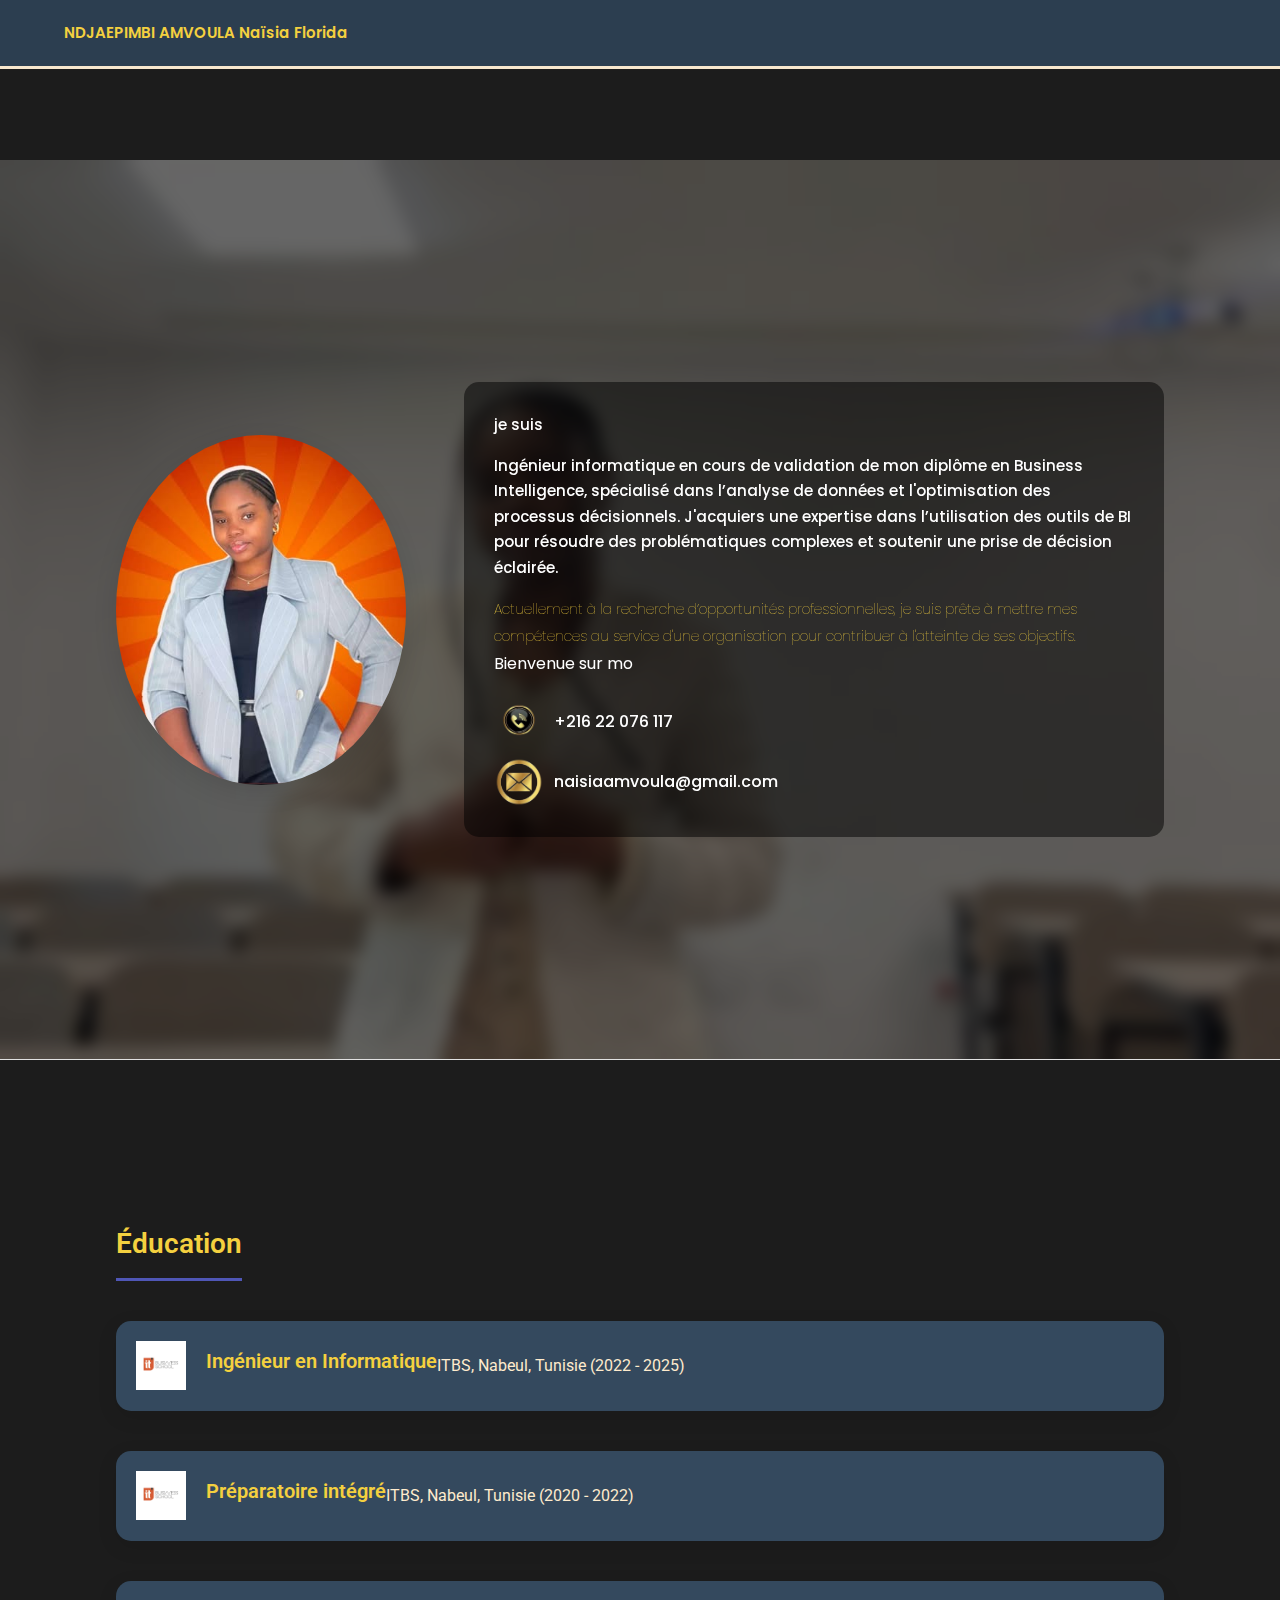
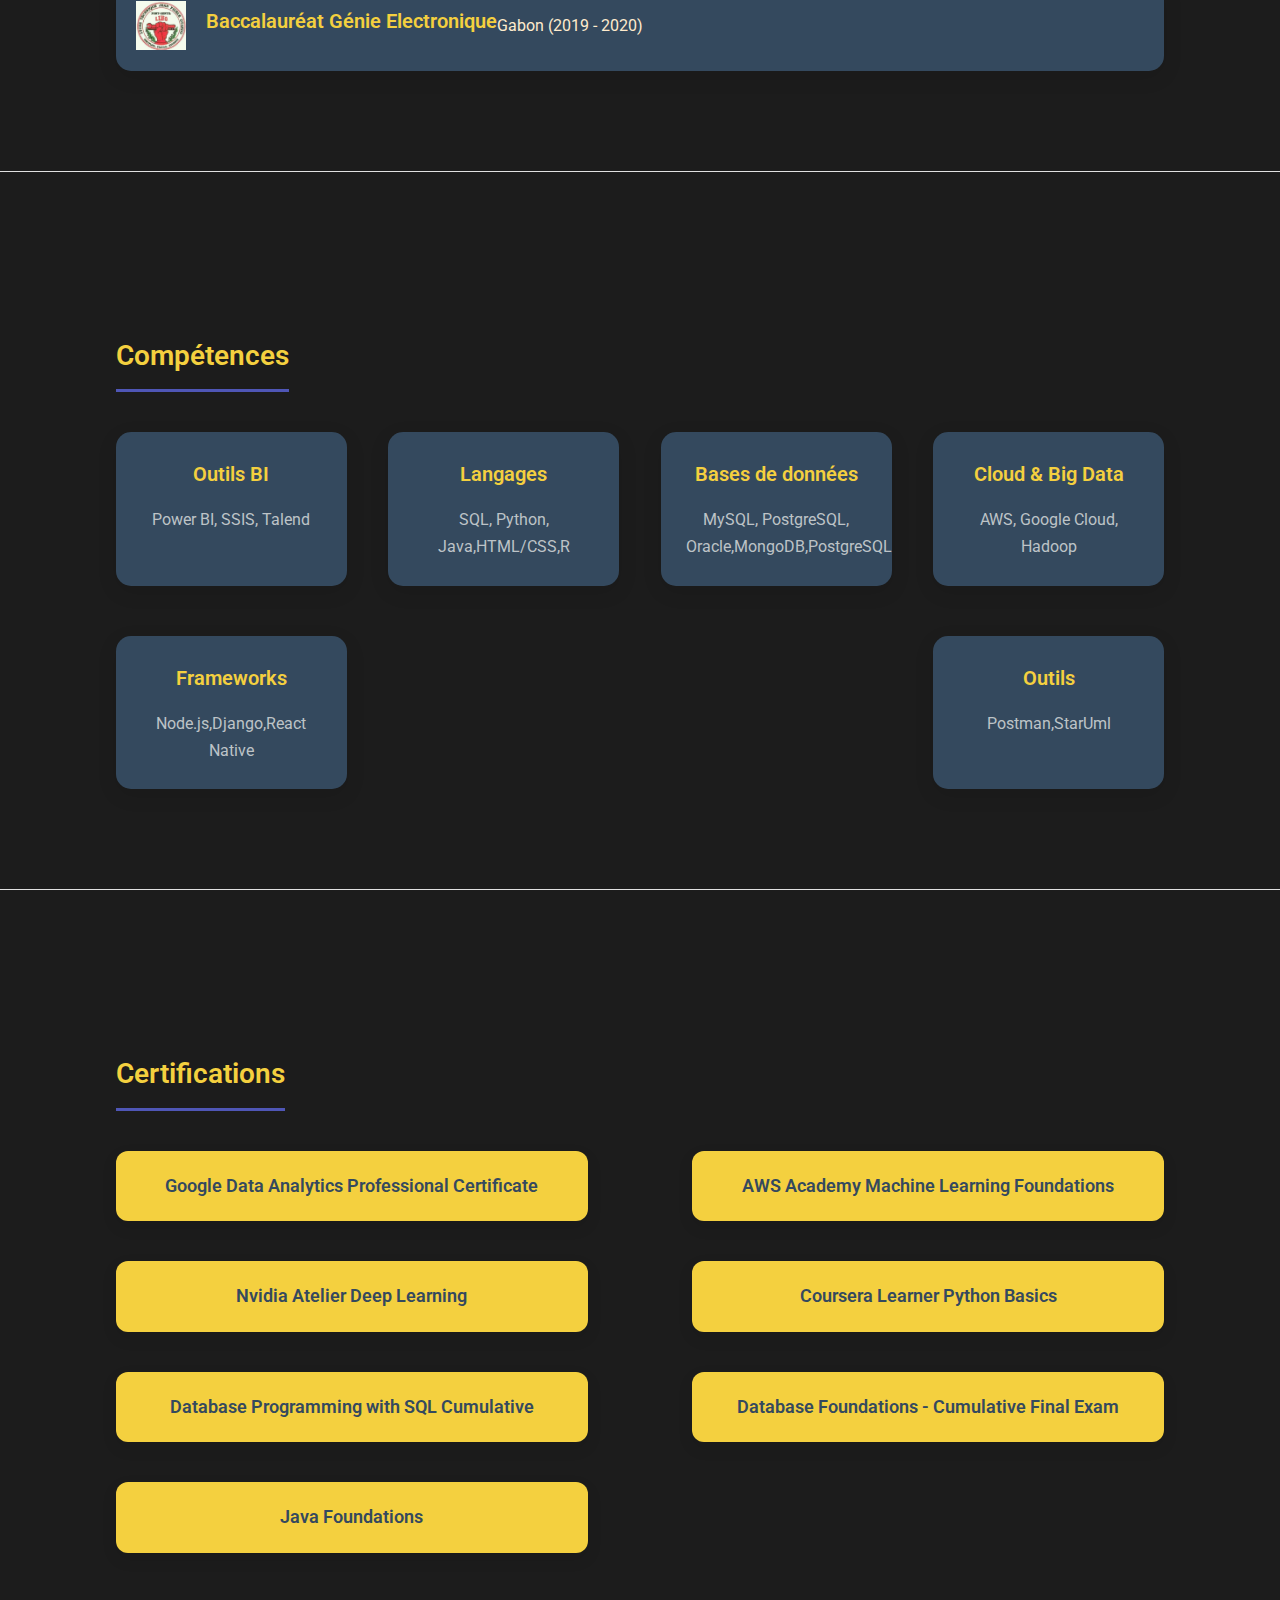
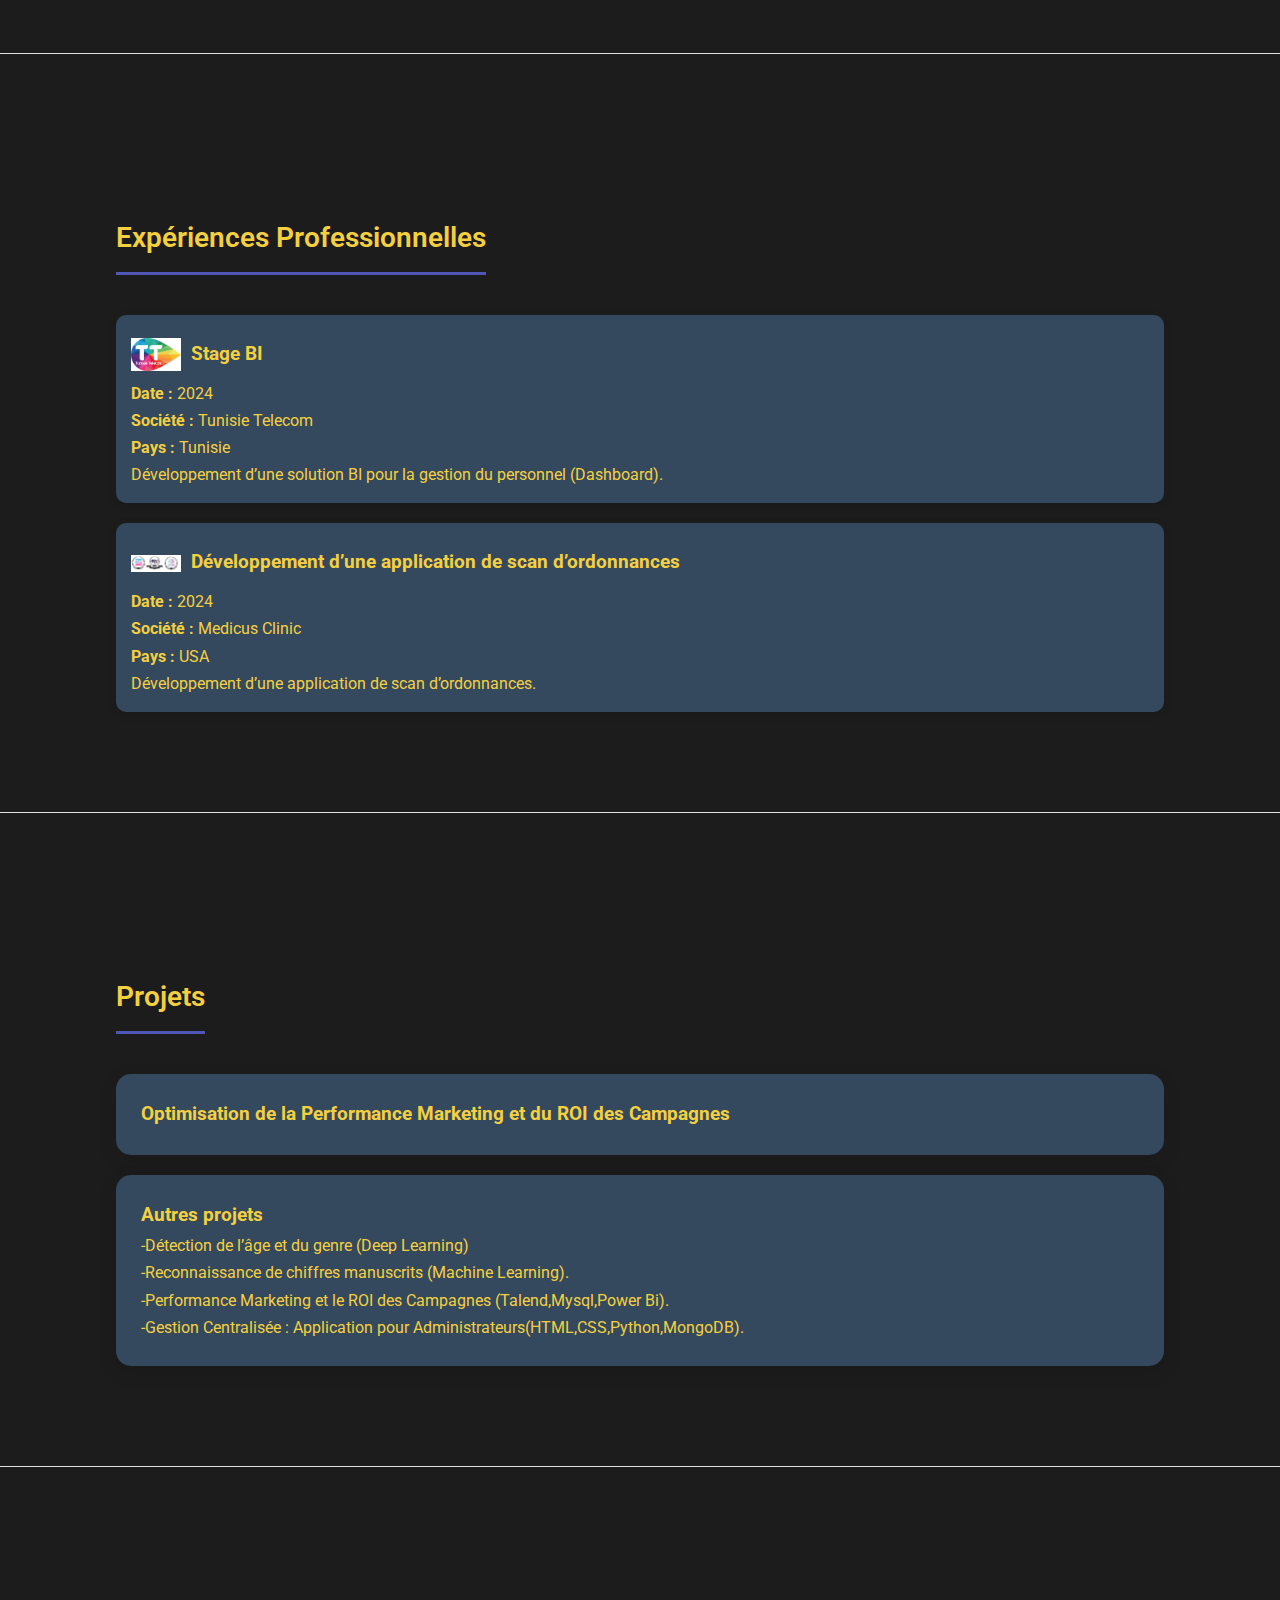
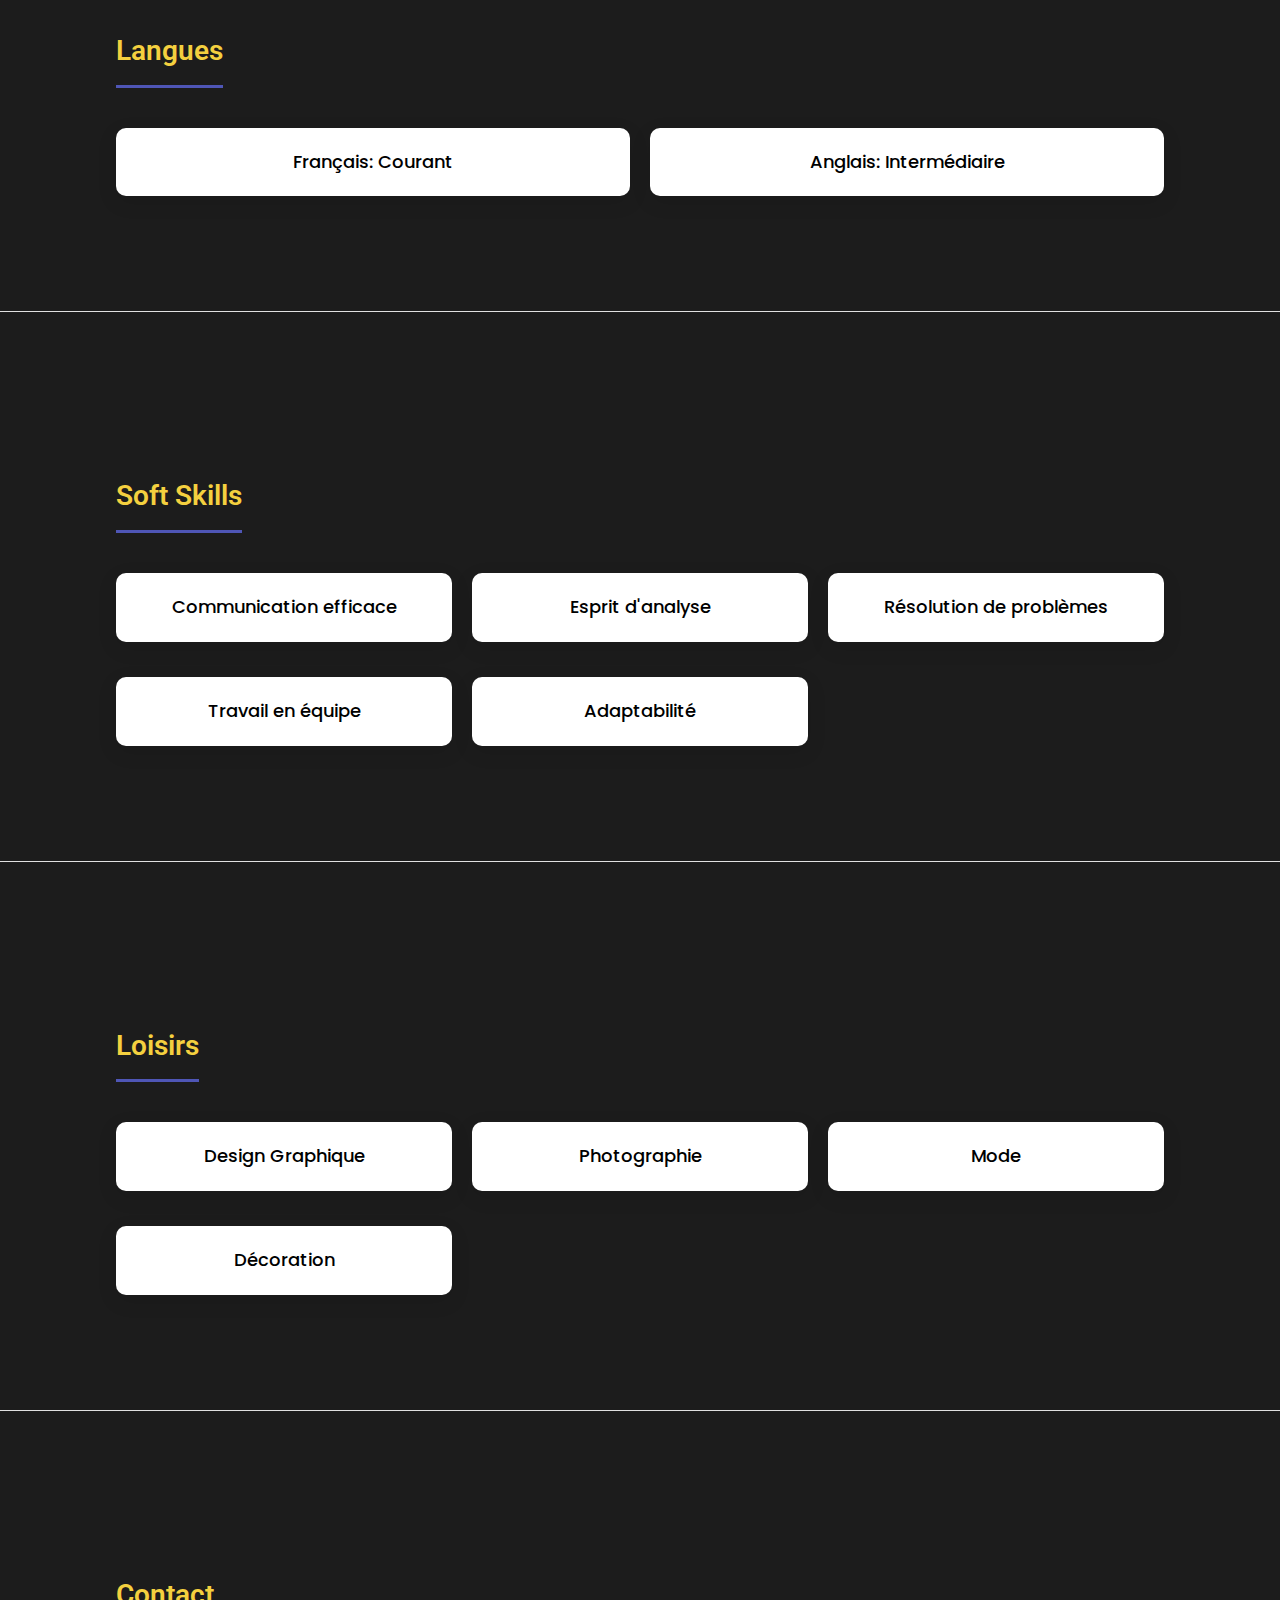
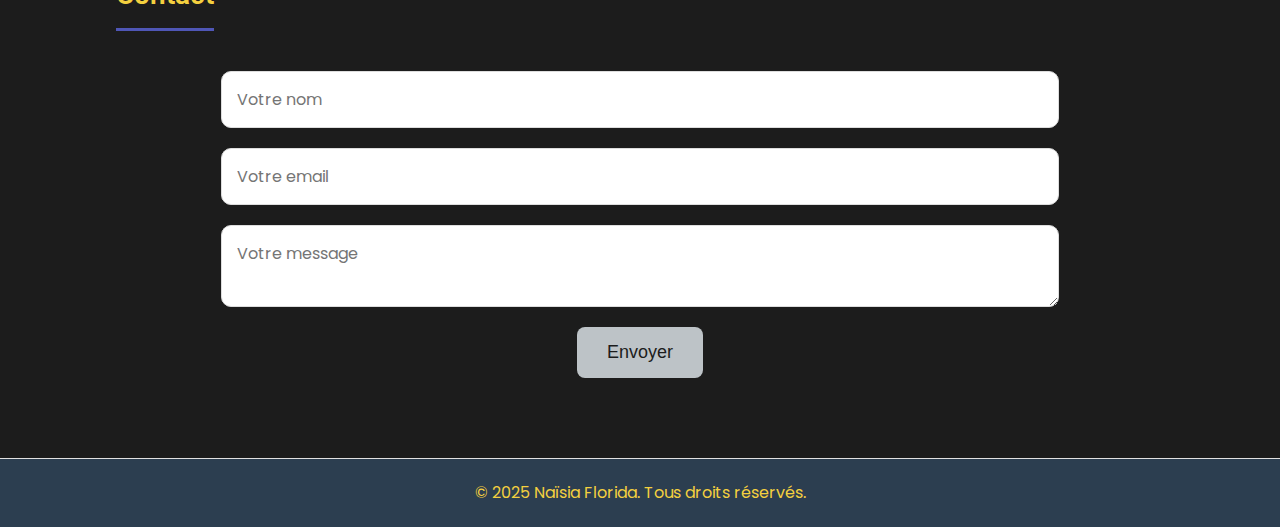
<file: index.html>
<!DOCTYPE html>
<html lang="fr">

<head>
    <meta charset="UTF-8">
    <meta name="viewport" content="width=device-width, initial-scale=1.0">
    <title>Naïsia Florida - Portfolio</title>
    <link rel="stylesheet" href="styles.css">
    <link href="https://fonts.googleapis.com/css2?family=Poppins:wght@300;400;600&family=Roboto:wght@400;500&display=swap" rel="stylesheet">
</head>

<body>

<header>
    <div class="header-container">
        <h1>NDJAEPIMBI AMVOULA Naïsia Florida</h1>
        <div class="menu-icon" onclick="toggleMenu()">
            <i class="fas fa-bars"></i>
        </div>
        <nav id="mobile-menu" class="hidden">
            <ul>
                <li><a href="#about">À propos</a></li>
                <li><a href="#education">Éducation</a></li>
                <li><a href="#competences">Compétences</a></li>
                <li><a href="#certifications">Certifications</a></li>
                <li><a href="#experiences">Expériences</a></li>
                <li><a href="#projets">Projets</a></li>
                <li><a href="#langues">Langues</a></li>
                <li><a href="#softskills">Soft Skills</a></li>
                <li><a href="#loisirs">Loisirs</a></li>
                <li><a href="#contact">Contact</a></li>
            </ul>
        </nav>
    </div>
</header>

<section id="about">
    <div class="container">
        <div class="profile-container">
            <div class="profile-img">
                <img src="images/moi.jpg" alt="Photo de profil"  class="full-img">
            </div>
            <div class="profile-text">
                <h2 id="dynamic-text"> </h2>
                <h2 id="dynamic-text">Ingénieur informatique en cours de validation de mon diplôme en Business Intelligence, spécialisé dans l’analyse de données et l'optimisation des processus décisionnels. J'acquiers une expertise dans l’utilisation des outils de BI pour résoudre des problématiques complexes et soutenir une prise de décision éclairée.</h2>
                     <span class="highlight-text">
                        Actuellement à la recherche d’opportunités professionnelles, je suis prête à mettre mes compétences au service d'une organisation pour contribuer à l'atteinte de ses objectifs.
                    </span>
                <p id="dynamic-description"> </p>
                <div class="contact-info">
                    <a href="tel:22076117"><img src="images/phone.jpg" class="contact-icon" alt="Icône téléphone"> +216 22 076 117</a>
                    <a href="naisiaamvoula@gmail.com"><img src="images/email.jpg" class="contact-icon" alt="Icône email"> naisiaamvoula@gmail.com</a>
                </div>
            </div>
        </div>
    </div>
</section>



<section id="education" class="section">
    <div class="container">
        <h2 class="section-title">Éducation</h2>
        <div class="education-blocks">
            <div class="education-item card">
                <div class="education-icon">
                    <img src="images/logoitbs.png" alt="Logo ITBS">
                </div>
                <h3>Ingénieur en Informatique</h3>
                <p>ITBS, Nabeul, Tunisie (2022 - 2025)</p>
            </div>
            <div class="education-item card">
                <div class="education-icon">
                    <img src="images/logoitbs.png" alt="Logo ITBS Préparatoire">
                </div>
                <h3>Préparatoire intégré</h3>
                <p>ITBS, Nabeul, Tunisie (2020 - 2022)</p>
            </div>
            <div class="education-item card">
                <div class="education-icon">
                    <img src="images/logoTec.jpg" alt="Logo Gabon">
                </div>
                <h3>Baccalauréat Génie Electronique</h3>
                <p>Gabon (2019 - 2020)</p>
            </div>
        </div>
    </div>
</section>


<section id="competences" class="section">
    <div class="container">
        <h2 class="section-title">Compétences</h2>
        <div class="skills-list">
            <div class="skill-item card">
                <h3>Outils BI</h3>
                <p>Power BI, SSIS, Talend</p>
            </div>
            <div class="skill-item card">
                <h3>Langages</h3>
                <p>SQL, Python, Java,HTML/CSS,R</p>
            </div>
            <div class="skill-item card">
                <h3>Bases de données</h3>
                <p>MySQL, PostgreSQL, Oracle,MongoDB,PostgreSQL</p>
            </div>
            <div class="skill-item card">
                <h3>Cloud & Big Data</h3>
                <p>AWS, Google Cloud, Hadoop</p>
            </div>
            <div class="skill-item card">
                <h3>Frameworks</h3>
                <p>Node.js,Django,React Native</p>
            </div>
            <div class="skill-item card">
                <h3>Outils</h3>
                <p>Postman,StarUml</p>
            </div>
        </div>
        
    </div>
</section>

<section id="certifications" class="section">
    <div class="container">
        <h2 class="section-title">Certifications</h2>
        <div class="certifications-list">
            <!-- Certification 1 -->
            <div class="certification-item card">
                <a href="projets/certifications.html">
                    <h3>Google Data Analytics Professional Certificate</h3>
                </a>
            </div>
            <!-- Certification 2 -->
            <div class="certification-item card">
                <a href="projets/certifications.html">
                    <h3>AWS Academy Machine Learning Foundations</h3>
                </a>
            </div>
            <!-- Certification 3 -->
            <div class="certification-item card">
                <a href="projets/certifications.html">
                    <h3>Nvidia Atelier Deep Learning</h3>
                </a>
            </div>
            <!-- Certification 4 -->
            <div class="certification-item card">
                <a href="projets/certifications.html">
                    <h3>Coursera Learner Python Basics</h3>
                </a>
            </div>
            <!-- Certification 5 -->
            <div class="certification-item card">
                <a href="projets/certifications.html">
                    <h3>Database Programming with SQL Cumulative</h3>
                </a>
            </div>

            <!-- Certification 6-->
            <div class="certification-item card">
                <a href="projets/certifications.html">
                    <h3>Database Foundations - Cumulative Final Exam</h3>
                </a>
            </div>

            <!-- Certification 7-->
            <div class="certification-item card">
                <a href="projets/certifications.html">
                    <h3>Java Foundations</h3>
                </a>
            </div>

            
        </div>
    </div>
</section>


<section id="experiences" class="section">
    <div class="container">
        <h2 class="section-title">Expériences Professionnelles</h2>
        <div class="experience-blocks">
            
            <div class="experience-item card">
                <a href="experiences/experience1.html">
                    <div class="experience-header">
                        <img src="images/logoTT.jpg" alt="Logo Tunisie Telecom" class="company-logo">
                        <h3>Stage BI</h3>
                    </div>
                    <p><strong>Date :</strong> 2024</p>
                    <p><strong>Société :</strong> Tunisie Telecom</p>
                    <p><strong>Pays :</strong> Tunisie</p>
                    <p>Développement d’une solution BI pour la gestion du personnel (Dashboard).</p>
                </a>
            </div>

            <div class="experience-item card">
                <a href="experiences/experience2.html">
                    <div class="experience-header">
                        <img src="images/logoOrdonnance.jpg" alt="Logo Medicus Clinic" class="company-logo">
                        <h3>Développement d’une application de scan d’ordonnances</h3>
                    </div>
                    <p><strong>Date :</strong> 2024</p>
                    <p><strong>Société :</strong> Medicus Clinic</p>
                    <p><strong>Pays :</strong> USA</p>
                    <p>Développement d’une application de scan d’ordonnances.</p>
                </a>
            </div>

        </div>
    </div>
</section>



<section id="projets" class="section">
    <div class="container">
        <h2 class="section-title">Projets</h2>
        <div class="project-blocks">
            <div class="project-item card">
                <a href="projets/projet1.html">
                    <h3>Optimisation de la Performance Marketing et du ROI des Campagnes</h3>
                    
                </a>
            </div>
            <div class="project-item card">
                
                    <h3>Autres projets </h3><p>-Détection de l’âge et du genre (Deep Learning) </p>
                    <p>-Reconnaissance de chiffres manuscrits (Machine Learning).</p>
                    <p>-Performance Marketing et  le ROI des Campagnes (Talend,Mysql,Power Bi).</p>
                    <p>-Gestion Centralisée : Application pour Administrateurs(HTML,CSS,Python,MongoDB).</p>


                    
                
            </div>
        </div>
    </div>
</section>


<section id="langues" class="section">
    <div class="container">
        <h2 class="section-title">Langues</h2>
        <ul class="languages-list">
            <li>Français: Courant</li>
            <li>Anglais: Intermédiaire</li>
        </ul>
    </div>
</section>

<section id="softskills" class="section">
    <div class="container">
        <h2 class="section-title">Soft Skills</h2>
        <ul class="soft-skills-list">
            <li>Communication efficace</li>
            <li>Esprit d'analyse</li>
            <li>Résolution de problèmes</li>
            <li>Travail en équipe</li>
            <li>Adaptabilité</li>
        </ul>
    </div>
</section>

<section id="loisirs" class="section">
    <div class="container">
        <h2 class="section-title">Loisirs</h2>
        <ul class="hobbies-list">
            <li>Design Graphique</li>
            <li>Photographie</li>
            <li>Mode</li>
            <li>Décoration</li>
        </ul>
    </div>
</section>

<section id="contact" class="contact">
    <div class="container">
        <h2 class="section-title">Contact</h2>
        <!-- Formulaire avec action Formspree -->
        <form id="contact-form" action="https://formspree.io/f/xyzewgbl" method="POST">
            <input type="text" name="name" placeholder="Votre nom" required>
            <input type="email" name="email" placeholder="Votre email" required>
            <textarea name="message" placeholder="Votre message" required></textarea>
            <button type="submit">Envoyer</button>
        </form>

        <!-- Message de confirmation (initialement caché) -->
        <div id="confirmation-message" style="display:none;">
            <p>Votre message a bien été envoyé !</p>
        </div>
    </div>
</section>

<script src="script.js"></script>

<footer>
    <p>&copy; 2025 Naïsia Florida. Tous droits réservés.</p>
</footer>

</body>

</html>
</file>
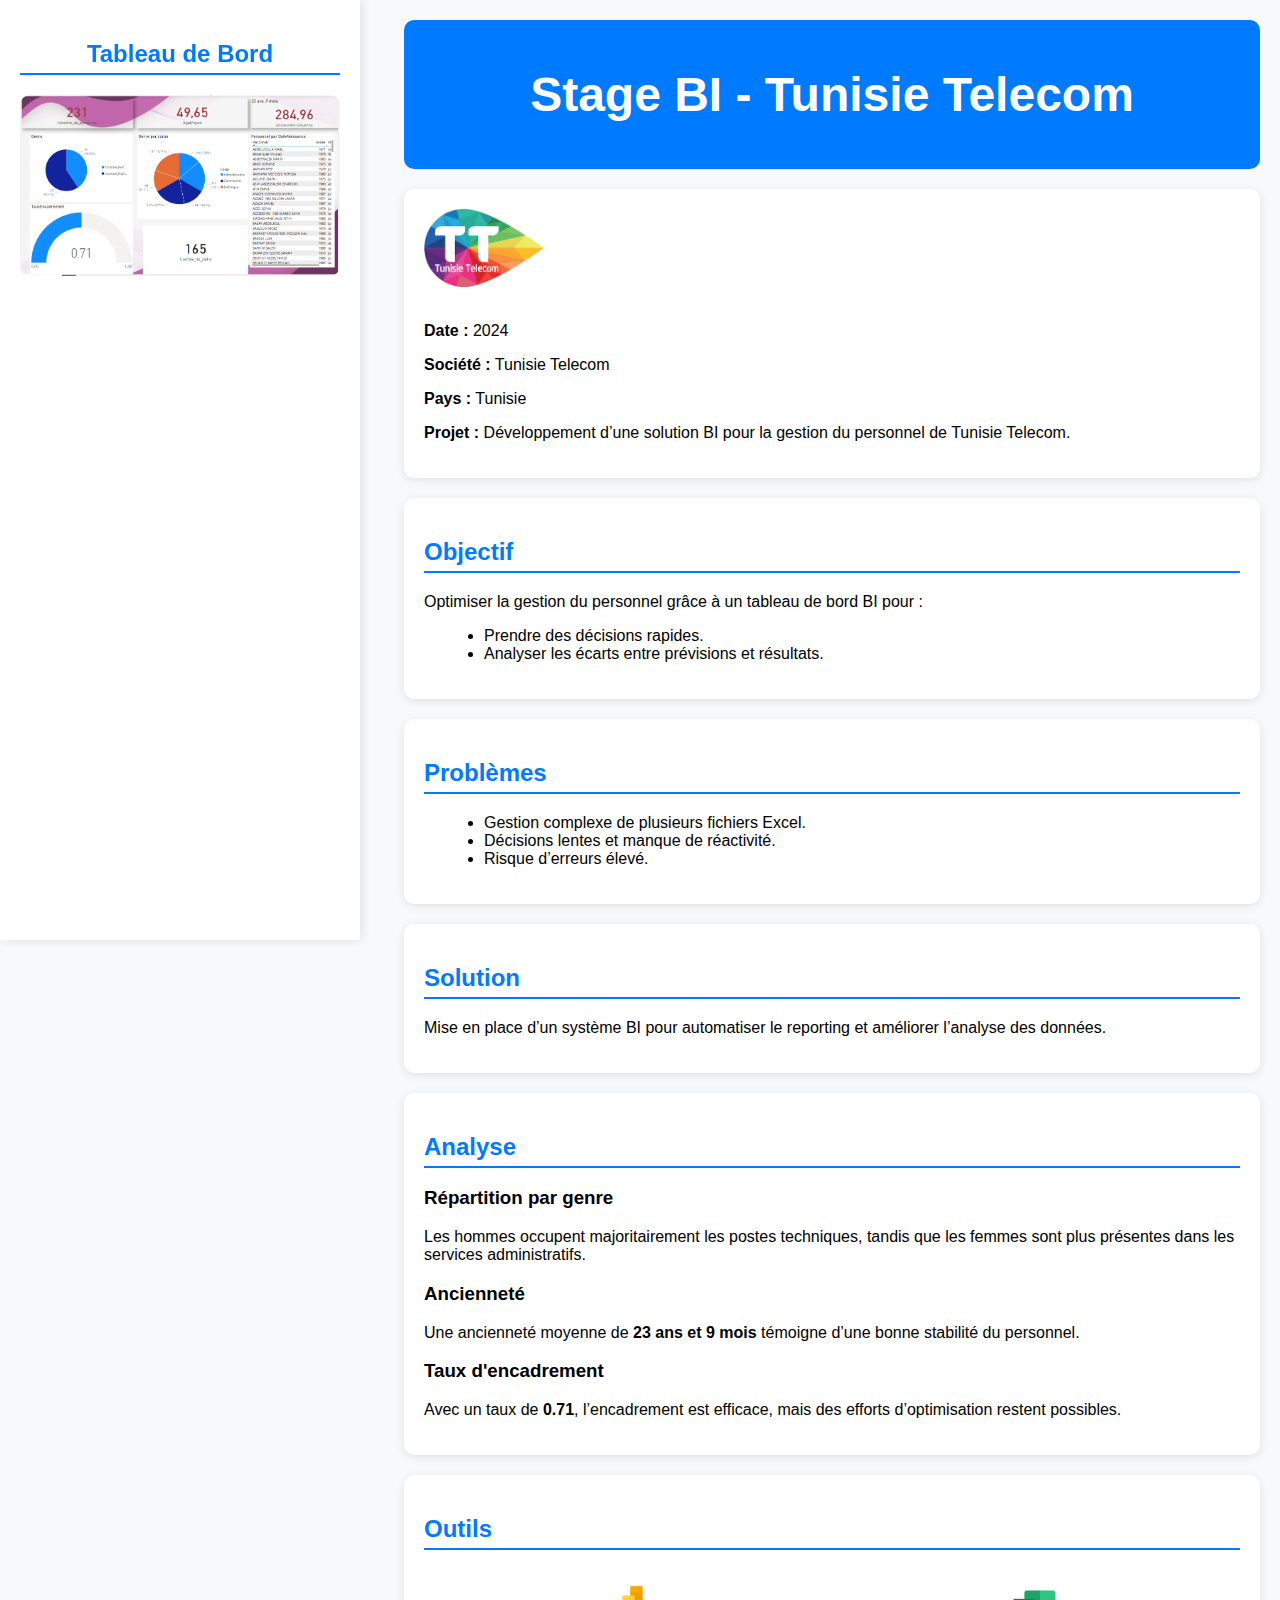
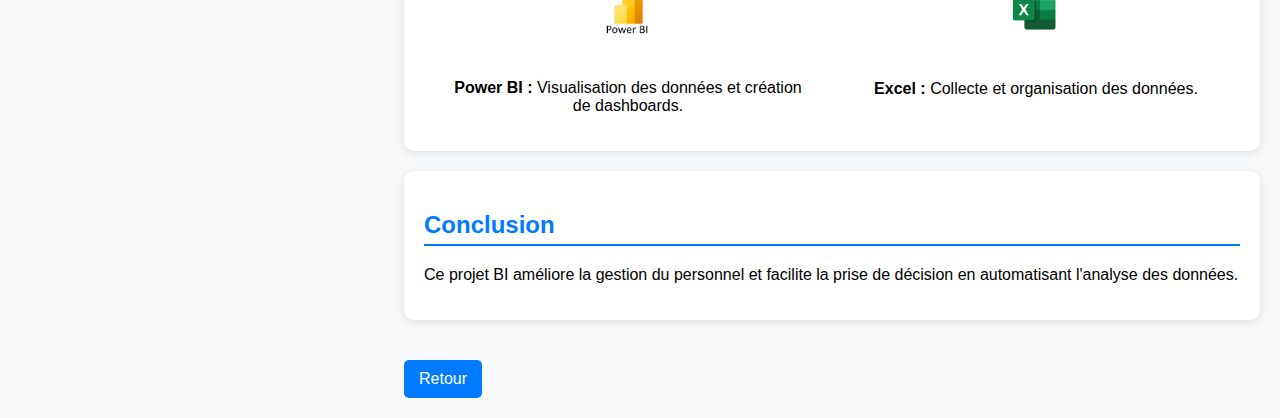
<file: experiences/experience1.html>
<!DOCTYPE html>
<html lang="fr">
<head>
    <meta charset="UTF-8">
    <meta name="viewport" content="width=device-width, initial-scale=1.0">
    <title>Stage BI - Tunisie Telecom</title>
    <link rel="stylesheet" href="styles1.css">
</head>
<body>
    <div class="container">
        <!-- Tableau de bord fixe à gauche -->
        <aside class="dashboard">
            <h2>Tableau de Bord</h2>
            <img src="../images/dashboardTT.png" alt="Tableau de Bord du Projet" class="dashboard-image">
        </aside>

        <!-- Contenu principal à droite -->
        <main class="content">
            <header>
                <h1>Stage BI - Tunisie Telecom</h1>
            </header>

            <section class="experience-details">
                <img src="../images/logoTT.jpg" alt="Logo Tunisie Telecom" class="company-logo">
                <p><strong>Date :</strong> 2024</p>
                <p><strong>Société :</strong> Tunisie Telecom</p>
                <p><strong>Pays :</strong> Tunisie</p>
                <p><strong>Projet :</strong> Développement d’une solution  BI pour la gestion du personnel de Tunisie Telecom.</p>
            </section>

            <section class="project-section">
                <h2>Objectif</h2>
                <p>Optimiser la gestion du personnel grâce à un tableau de bord BI pour :</p>
                <ul>
                    <li>Prendre des décisions rapides.</li>
                    <li>Analyser les écarts entre prévisions et résultats.</li>
                </ul>
            </section>

            <section class="project-section">
                <h2>Problèmes</h2>
                <ul>
                    <li>Gestion complexe de plusieurs fichiers Excel.</li>
                    <li>Décisions lentes et manque de réactivité.</li>
                    <li>Risque d’erreurs élevé.</li>
                </ul>
            </section>

            <section class="project-section">
                <h2>Solution</h2>
                <p>Mise en place d’un système BI pour automatiser le reporting et améliorer l’analyse des données.</p>
            </section>

            <section class="project-section">
                <h2>Analyse</h2>
                <h3>Répartition par genre</h3>
                <p>Les hommes occupent majoritairement les postes techniques, tandis que les femmes sont plus présentes dans les services administratifs.</p>

                <h3>Ancienneté</h3>
                <p>Une ancienneté moyenne de <strong>23 ans et 9 mois</strong> témoigne d’une bonne stabilité du personnel.</p>

                <h3>Taux d'encadrement</h3>
                <p>Avec un taux de <strong>0.71</strong>, l’encadrement est efficace, mais des efforts d’optimisation restent possibles.</p>
            </section>

            <section class="project-section">
                <h2>Outils</h2>
                <div class="tools">
                    <div class="tool">
                        <img src="../images/powerbi.png" alt="Power BI Logo" class="tool-logo">
                        <p><strong>Power BI :</strong> Visualisation des données et création de dashboards.</p>
                    </div>
                    <div class="tool">
                        <img src="../images/excel.png" alt="Excel Logo" class="tool-logo">
                        <p><strong>Excel :</strong> Collecte et organisation des données.</p>
                    </div>
                </div>
            </section>

            <section class="project-section">
                <h2>Conclusion</h2>
                <p>Ce projet BI améliore la gestion du personnel et facilite la prise de décision en automatisant l'analyse des données.</p>
            </section>

            <a href="../index.html" class="back-link">Retour</a>
        </main>
    </div>
</body>
</html>
</file>
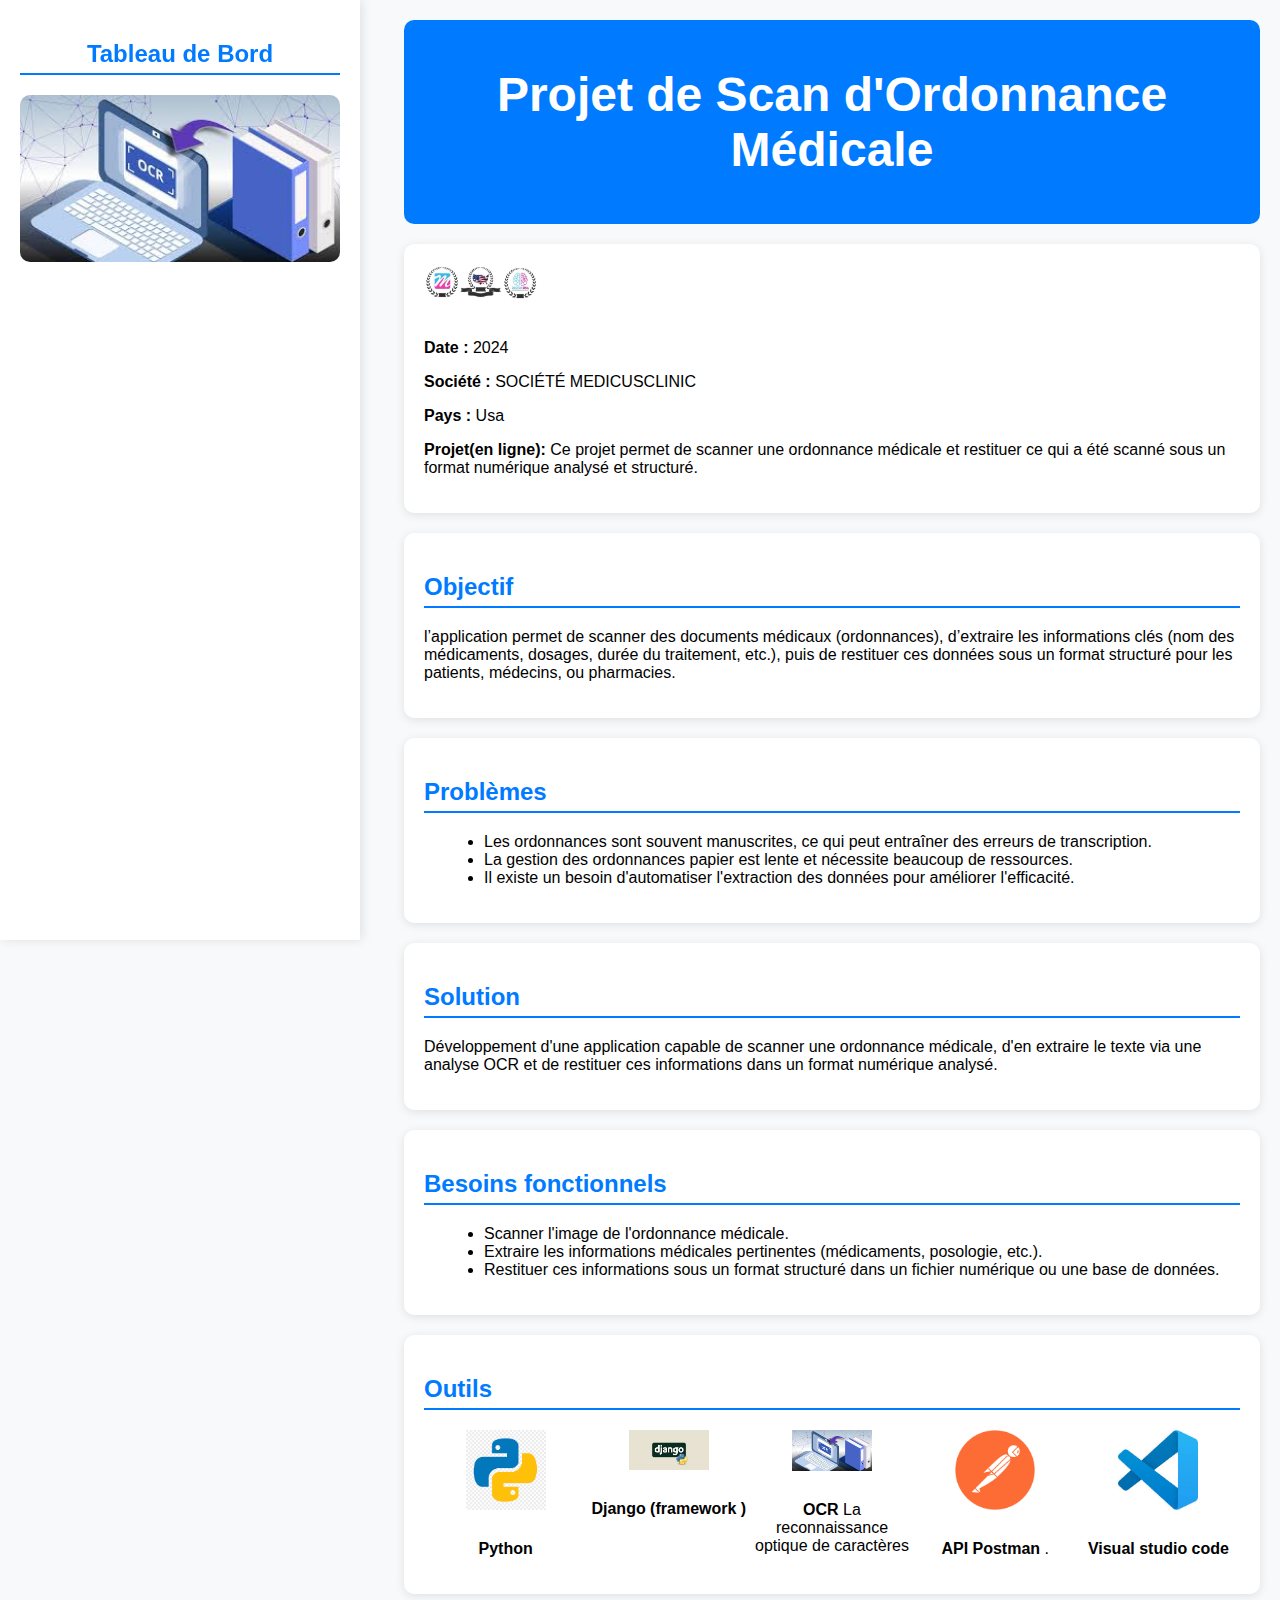
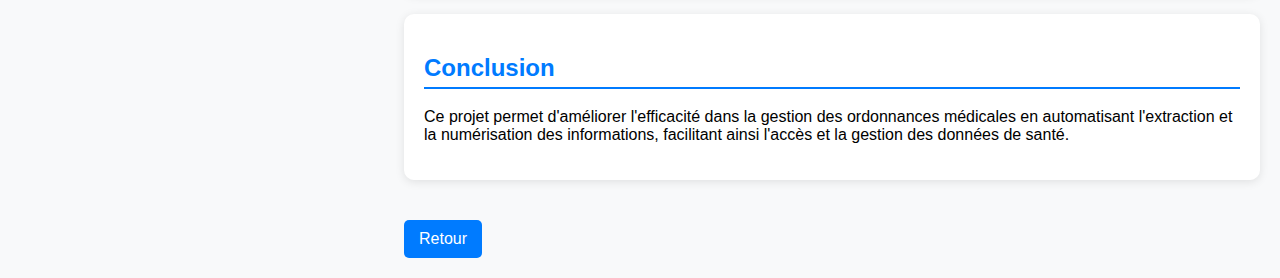
<file: experiences/experience2.html>
<!DOCTYPE html>
<html lang="fr">
<head>
    <meta charset="UTF-8">
    <meta name="viewport" content="width=device-width, initial-scale=1.0">
    <title>Stage - Scan d'Ordonnance</title>
    <link rel="stylesheet" href="styles1.css">
</head>
<body>
    <div class="container">
        <!-- Tableau de bord statique à gauche -->
        <aside class="dashboard">
            <h2>Tableau de Bord</h2>
            <img src="../images/ocr.jpg" alt="Tableau de Bord du Projet" class="dashboard-image">
        </aside>

        <!-- Contenu principal à droite -->
        <main class="content">
            <header>
                <h1>Projet de Scan d'Ordonnance Médicale</h1>
            </header>

            <section class="experience-details">
                <img src="../images/logoOrdonnance.jpg" alt="Logo Scan Ordonnance" class="company-logo">
                <p><strong>Date :</strong> 2024</p>
                <p><strong>Société :</strong> SOCIÉTÉ MEDICUSCLINIC</p>
                <p><strong>Pays :</strong> Usa</p>
                <p><strong>Projet(en ligne):</strong> Ce projet permet de scanner une ordonnance médicale et restituer ce qui a été scanné sous un format numérique analysé et structuré.</p>
            </section>

            <section class="project-section">
                <h2>Objectif</h2>
                <p>l’application permet de scanner des documents médicaux (ordonnances), d’extraire les informations clés (nom des médicaments, dosages, durée du traitement, etc.), puis de restituer ces données sous un format structuré pour les patients, médecins, ou pharmacies.</p>
            </section>

            <section class="project-section">
                <h2>Problèmes</h2>
                <ul>
                    <li>Les ordonnances sont souvent manuscrites, ce qui peut entraîner des erreurs de transcription.</li>
                    <li>La gestion des ordonnances papier est lente et nécessite beaucoup de ressources.</li>
                    <li>Il existe un besoin d'automatiser l'extraction des données pour améliorer l'efficacité.</li>
                </ul>
            </section>

            <section class="project-section">
                <h2>Solution</h2>
                <p>Développement d'une application capable de scanner une ordonnance médicale, d'en extraire le texte via une analyse OCR et de restituer ces informations dans un format numérique analysé.</p>
            </section>

            <section class="project-section">
                <h2>Besoins fonctionnels</h2>
                <ul>
                    <li>Scanner l'image de l'ordonnance médicale.</li>
                    <li>Extraire les informations médicales pertinentes (médicaments, posologie, etc.).</li>
                    <li>Restituer ces informations sous un format structuré dans un fichier numérique ou une base de données.</li>
                </ul>
            </section>

            <section class="project-section">
                <h2>Outils</h2>
                <div class="tools">
                    <div class="tool">
                        <img src="../images/python.png" alt="Python Logo" class="tool-logo">
                        <p><strong>Python</strong> </p>
                    </div>
                    <div class="tool">
                        <img src="../images/django.jpg" alt="Django Logo" class="tool-logo">
                        <p><strong>Django (framework ) </strong> </p>
                    </div>
                    <div class="tool">
                        <img src="../images/ocr.jpg" alt="Django Logo" class="tool-logo">
                        <p><strong>OCR </strong> La reconnaissance optique de caractères</p>
                    </div>
                    
                    <div class="tool">
                        <img src="../images/postman.png" alt="SQLite Logo" class="tool-logo">
                        <p><strong> API Postman </strong> .</p>
                    </div>
                   
                    <div class="tool">
                        <img src="../images/visualstudiocode.jpg" alt="VS Code Logo" class="tool-logo">
                        <p><strong>Visual studio code </strong> </p>
                    </div>
                    
                  
            </section>

            <section class="project-section">
                <h2>Conclusion</h2>
                <p>Ce projet permet d'améliorer l'efficacité dans la gestion des ordonnances médicales en automatisant l'extraction et la numérisation des informations, facilitant ainsi l'accès et la gestion des données de santé.</p>
            </section>

            <a href="../index.html" class="back-link">Retour</a>
        </main>
    </div>
</body>
</html>
</file>
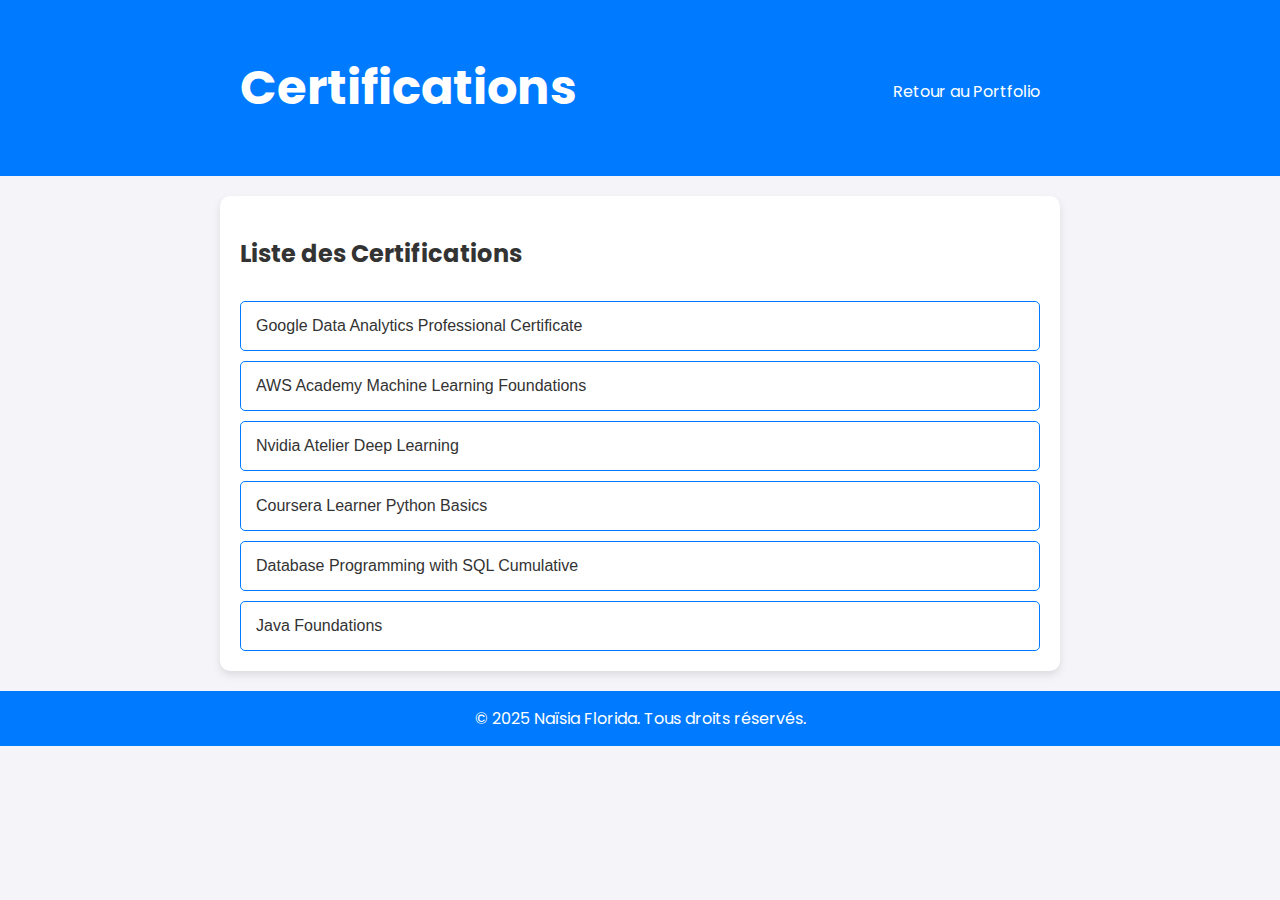
<file: projets/certifications.html>
<!DOCTYPE html>
<html lang="fr">
<head>
    <meta charset="UTF-8">
    <meta name="viewport" content="width=device-width, initial-scale=1.0">
    <title>Certifications de Naïsia Florida</title>
    
    <link href="https://fonts.googleapis.com/css2?family=Poppins:wght@300;400;600&display=swap" rel="stylesheet">
    <style>
        body {
            font-family: 'Poppins', sans-serif;
            margin: 0;
            padding: 0;
            background-color: #f4f4f9;
            color: #333;
        }
        header {
            background-color: #007bff;
            color: white;
            padding: 20px;
            text-align: center;
            font-size: 24px;
        }
        .header-container {
            display: flex;
            justify-content: space-between;
            align-items: center;
            max-width: 800px;
            margin: 0 auto;
        }
        nav a {
            color: white;
            text-decoration: none;
            font-size: 16px;
        }
        .container {
            max-width: 800px;
            margin: 20px auto;
            padding: 20px;
            background: white;
            border-radius: 10px;
            box-shadow: 0 4px 8px rgba(0, 0, 0, 0.1);
        }
        .accordion {
            background-color: white;
            color: #333;
            cursor: pointer;
            padding: 15px;
            width: 100%;
            border: 1px solid #007bff;
            text-align: left;
            outline: none;
            font-size: 16px;
            margin-top: 10px;
            border-radius: 5px;
            transition: background 0.3s;
        }
        .active, .accordion:hover {
            background-color: #007bff;
            color: white;
        }
        .panel {
            padding: 15px;
            display: none;
            background-color: #f9f9f9;
            overflow: hidden;
            border-left: 3px solid #007bff;
            margin-top: 5px;
            border-radius: 5px;
        }
        .company-logo {
            width: 100%;
            max-width: 600px;
            margin-bottom: 10px;
            display: block;
        }
        footer {
            text-align: center;
            padding: 15px;
            background-color: #007bff;
            color: white;
            margin-top: 20px;
        }
    </style>
</head>
<body>

<header>
    <div class="header-container">
        <h1>Certifications</h1>
        <nav>
            <a href="../index.html">Retour au Portfolio</a>
        </nav>
    </div>
</header>

<div class="container">
    <h2>Liste des Certifications</h2>
    
    <button class="accordion">Google Data Analytics Professional Certificate</button>
    <div class="panel">
        <img src="../images/certif1.png" alt="Logo" class="company-logo">
        <p><strong>Organisme :</strong> Google</p>
        <p><strong>Date d'obtention :</strong> Novembre 2024</p>
        <p><strong>Description :</strong> Expertise en analyse de données avec Excel, SQL et Tableau.</p>
    </div>
    
    <button class="accordion">AWS Academy Machine Learning Foundations</button>
    <div class="panel">
        <img src="../images/certif2.png" alt="Logo" class="company-logo">
        <p><strong>Organisme :</strong> AWS Academy</p>
        <p><strong>Date d'obtention :</strong> Janvier 2024</p>
        <p><strong>Description :</strong> Concepts fondamentaux du Machine Learning et applications pratiques.</p>
    </div>
    
    <button class="accordion">Nvidia Atelier Deep Learning</button>
    <div class="panel">
        <img src="../images/certif3.png" alt="Logo" class="company-logo">
        <p><strong>Organisme :</strong> Nvidia</p>
        <p><strong>Date d'obtention :</strong> Avril 2024</p>
        <p><strong>Description :</strong> Bases du Deep Learning avec TensorFlow et réseaux neuronaux.</p>
    </div>
    
    <button class="accordion">Coursera Learner Python Basics</button>
    <div class="panel">
        <img src="../images/certif5.png" alt="Logo" class="company-logo">
        <p><strong>Organisme :</strong> Coursera</p>
        <p><strong>Date d'obtention :</strong> Mars 2024</p>
        <p><strong>Description :</strong> Apprentissage des bases du langage Python.</p>
    </div>
    
    <button class="accordion">Database Programming with SQL Cumulative</button>
    <div class="panel">
        <img src="../images/certif6.png" alt="Logo" class="company-logo">
        <p><strong>Organisme :</strong> Oracle</p>
        <p><strong>Date d'obtention :</strong> Janvier 2023</p>
        <p><strong>Description :</strong> Maîtrise des bases de données SQL et optimisation des requêtes.</p>
    </div>
    
    <button class="accordion">Java Foundations</button>
    <div class="panel">
        <img src="../images/certif8.png" alt="Logo" class="company-logo">
        <p><strong>Organisme :</strong> Oracle</p>
        <p><strong>Date d'obtention :</strong> Janvier 2023</p>
        <p><strong>Description :</strong> Notions fondamentales de Java et programmation orientée objet.</p>
    </div>
</div>

<footer>
    &copy; 2025 Naïsia Florida. Tous droits réservés.
</footer>

<script>
    var acc = document.getElementsByClassName("accordion");
    for (var i = 0; i < acc.length; i++) {
        acc[i].addEventListener("click", function() {
            this.classList.toggle("active");
            var panel = this.nextElementSibling;
            panel.style.display = panel.style.display === "block" ? "none" : "block";
        });
    }
</script>

</body>
</html>
</file>
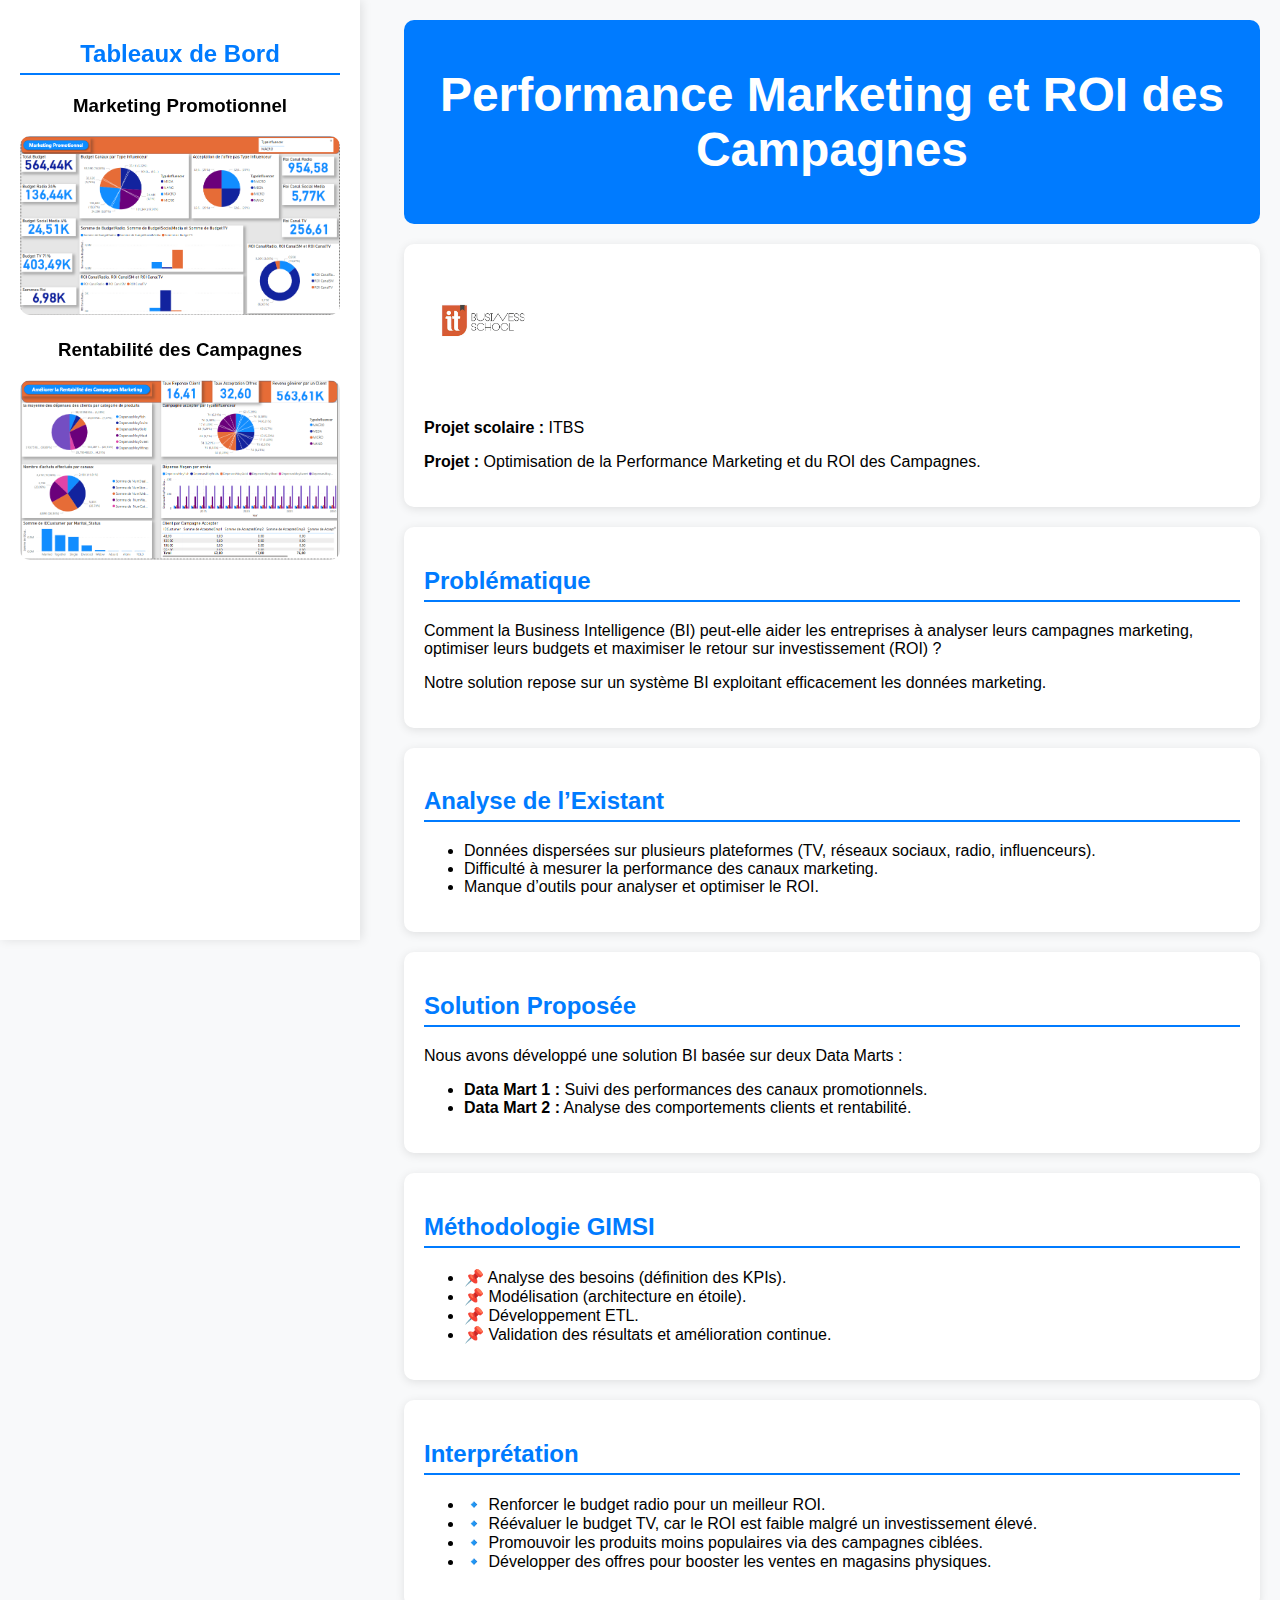
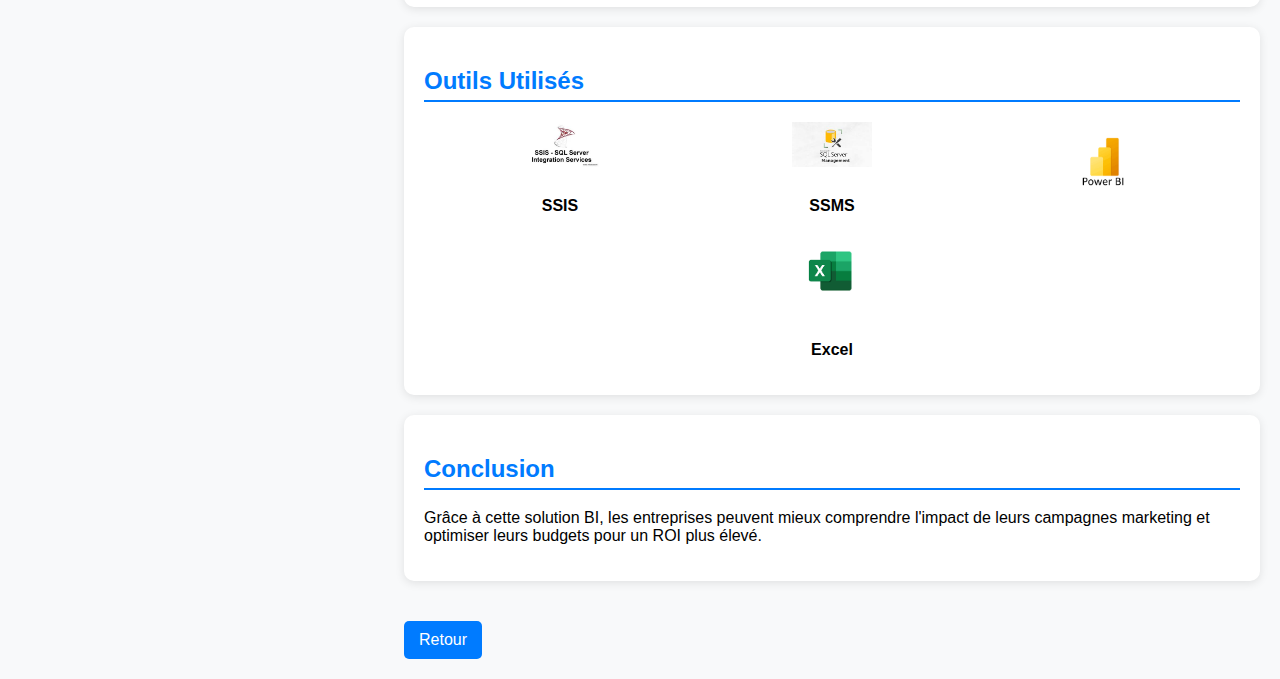
<file: projets/projet1.html>
<!DOCTYPE html>
<html lang="fr">
<head>
    <meta charset="UTF-8">
    <meta name="viewport" content="width=device-width, initial-scale=1.0">
    <title>Performance Marketing et ROI des Campagnes</title>
    <link rel="stylesheet" href="styles2.css">
</head>
<body>
    <div class="container">
        <!-- Tableau de bord fixe à gauche -->
        <aside class="dashboard">
            <h2>Tableaux de Bord</h2>
            <div class="dashboard-item">
                <h3>Marketing Promotionnel</h3>
                <img src="../images/dashnoardssis.png" alt="Tableau de Bord Marketing Promotionnel" class="dashboard-image">
            </div>
            <div class="dashboard-item">
                <h3>Rentabilité des Campagnes</h3>
                <img src="../images/dashnoardssis2.png" alt="Tableau de Bord Rentabilité" class="dashboard-image">
            </div>
        </aside>

        <!-- Contenu principal -->
        <main class="content">
            <header>
                <h1>Performance Marketing et ROI des Campagnes</h1>
            </header>

            <section class="experience-details">
                <img src="../images/logoitbs.png" alt="Logo ITBS" class="company-logo">
                <p><strong>Projet scolaire :</strong> ITBS</p>
                <p><strong>Projet :</strong> Optimisation de la Performance Marketing et du ROI des Campagnes.</p>
            </section>

            <section class="project-section">
                <h2>Problématique</h2>
                <p>
                    Comment la Business Intelligence (BI) peut-elle aider les entreprises à analyser leurs campagnes marketing, 
                    optimiser leurs budgets et maximiser le retour sur investissement (ROI) ?
                </p>
                <p>Notre solution repose sur un système BI exploitant efficacement les données marketing.</p>
            </section>

            <section class="project-section">
                <h2>Analyse de l’Existant</h2>
                <ul>
                    <li>Données dispersées sur plusieurs plateformes (TV, réseaux sociaux, radio, influenceurs).</li>
                    <li>Difficulté à mesurer la performance des canaux marketing.</li>
                    <li>Manque d’outils pour analyser et optimiser le ROI.</li>
                </ul>
            </section>

            <section class="project-section">
                <h2>Solution Proposée</h2>
                <p>Nous avons développé une solution BI basée sur deux Data Marts :</p>
                <ul>
                    <li><strong>Data Mart 1 :</strong> Suivi des performances des canaux promotionnels.</li>
                    <li><strong>Data Mart 2 :</strong> Analyse des comportements clients et rentabilité.</li>
                </ul>
            </section>

            <section class="project-section">
                <h2>Méthodologie GIMSI</h2>
                <ul>
                    <li>📌 Analyse des besoins (définition des KPIs).</li>
                    <li>📌 Modélisation (architecture en étoile).</li>
                    <li>📌 Développement ETL.</li>
                    <li>📌 Validation des résultats et amélioration continue.</li>
                </ul>
            </section>

            <section class="project-section">
                <h2>Interprétation</h2>
                <ul>
                    <li>🔹 Renforcer le budget radio pour un meilleur ROI.</li>
                    <li>🔹 Réévaluer le budget TV, car le ROI est faible malgré un investissement élevé.</li>
                    <li>🔹 Promouvoir les produits moins populaires via des campagnes ciblées.</li>
                    <li>🔹 Développer des offres pour booster les ventes en magasins physiques.</li>
                </ul>
            </section>

            <section class="project-section">
                <h2>Outils Utilisés</h2>
                <div class="tools">
                    <div class="tool">
                        <img src="../images/ssisslogo.jpg" alt="SSIS Logo" class="tool-logo">
                        <p><strong>SSIS</strong></p>
                    </div>
                    <div class="tool">
                        <img src="../images/ssmslogo.jpg" alt="SSMS Logo" class="tool-logo">
                        <p><strong>SSMS</strong></p>
                    </div>
                    <div class="tool">
                        <img src="../images/powerbi.png" alt="Power BI Logo" class="tool-logo">
                        <p><strong></strong></p>
                    </div>
                    <div class="tool">
                        <img src="../images/excel.png" alt="Excel" class="tool-logo">
                        <p><strong>Excel</strong></p>
                    </div>
                </div>
            </section>

           

            <section class="project-section">
                <h2>Conclusion</h2>
                <p>
                    Grâce à cette solution BI, les entreprises peuvent mieux comprendre l'impact de leurs campagnes marketing 
                    et optimiser leurs budgets pour un ROI plus élevé.
                </p>
            </section>

            <a href="../index.html" class="back-link">Retour</a>
        </main>
    </div>
</body>
</html>
</file>
<file: styles.css>
#about {
  position: relative;
  height: 100vh;
  display: flex;
  justify-content: center;
  align-items: center;
  background: url('images/moi1.jpg') center/cover no-repeat; /* Image de fond */
  background-size: cover; /* S'assure que l'image prend toute la surface de l'écran */
  background-position: center; 
}
#about::before {
  content: "";
  position: absolute;
  top: 0;
  left: 0;
  width: 100%;
  height: 100%;
  background: rgba(0, 0, 0, 0.6); /* Couleur sombre semi-transparente */
  backdrop-filter: blur(8px); /* Applique un flou */
  z-index: 1;
}

.container {
  position: relative;
  z-index: 2; /* Met le contenu au-dessus du flou */
  width: 100%;
  max-width: 1200px;
  padding: 0 20px;
}
.profile-container {
  display: flex;
  align-items: center;
  justify-content: space-between; /* Espace entre l'image et le texte */
  width: 100%; /* Ajuster la largeur du conteneur */
  max-width: 1200px; /* Limiter la largeur du conteneur */
  gap: 20px;
  flex-wrap: wrap; /* Permet à l'image et au texte de s'ajuster sur des écrans plus petits */
}

.profile-img {
  
  position: relative;
  flex: 1; /* Pour que l'image occupe une partie de l'espace */
  padding-right: 20px;
  max-width: 300px;
  margin-right: 20px;
}

.profile-img img {
  width: 300px; /* Taille de l'image */
  height: 300px;
  border-radius: 50%;
  object-fit: cover; /* Assure que l'image reste bien dans un cercle */
  /* Enlever le flou ici */
  transition: transform 0.3s ease; /* Transition pour un effet de zoom lors du survol */
}

.profile-img:hover img {
  transform: scale(1.05); /* Légère animation de zoom lorsque l'on survole l'image */
}

.profile-text {
  flex: 2; /* Le texte occupe plus d'espace */
  color: white;
  background-color: rgba(0, 0, 0, 0.5); /* Fond sombre semi-transparent */
  border-radius: 15px;
  padding: 30px;
  max-width: 700px; /* Limite la largeur du texte */
  box-sizing: border-box; /* Prendre en compte le padding dans la largeur */
}
/* Média Query pour les écrans de taille moyenne (tablettes) */
@media (max-width: 768px) {
  body {
    font-size: 14px; /* Réduire la taille du texte */
  }

  header nav ul {
    display: block;
    text-align: center;
  }

  .profile-container {
    flex-direction: column;
    text-align: center;
  }

  .profile-img img {
    width: 70%;
    margin: 20px 0;
  }

  .profile-text {
    width: 100%;
    padding: 20px;
  }

  #about {
    background-size: cover;
    background-position: top center;
  }
}
/* Pour les écrans de petite taille (mobile) */
@media (max-width: 480px) {
  /* Réduire la taille du texte */
  body {
    font-size: 12px;
  }

  header nav ul {
    font-size: 12px; /* Taille réduite pour le menu */
  }

  .profile-img img {
    width: 60%; /* Réduit l'image sur mobile */
    height: auto;
  }

  .profile-text {
    font-size: 12px;
  }

  .profile-container {
    flex-direction: column;
    text-align: center;
  }

  /* Rendre la section plus compacte */
  #about {
    background-size: cover;
    background-position: top center;
  }

  /* Réduire la taille des éléments de compétence et autres éléments */
  .skill-item,
  .certification-item,
  .language-item,
  .hobby-item {
    flex: 1 1 100%;  /* Un seul élément par ligne sur mobile */
  }

  /* Ajuster les liens et icônes */
  .contact-info a {
    font-size: 14px;
  }
}


@media (max-width: 768px) {
  /* Simplifier le menu en un bloc sur mobile */
  header nav ul {
    display: block;
    text-align: center;
    padding: 10px 0;
  }

  header nav ul li {
    margin: 10px 0;  /* Espacer les éléments du menu */
  }
}

@media (max-width: 480px) {
  header nav ul li a {
    font-size: 12px; /* Réduit la taille du texte du menu */
    margin: 0; /* Supprime l'espacement horizontal entre les éléments */
  }

  .skills-list,
.certifications-list,
.languages-list,
.hobbies-list {
  flex-wrap: wrap; /* Permet aux éléments de passer sur la ligne suivante */
  justify-content: center; /* Centre les éléments */
}

.skill-item,
.certification-item,
.language-item,
.hobby-item {
  flex: 1 1 100%; /* Un seul élément par ligne */
  margin-bottom: 15px;
}

}

/*################################################*/


/* Réinitialisation de base */
* {
  margin: 0;
  padding: 0;
  box-sizing: border-box;
}

body {
  font-family: 'Poppins', sans-serif;
  background-color: #1C1C1C; /* Gris foncé (un fond luxueux et sobre) */
  color: #F4D03F; /* Or métallique (couleur principale du texte) */
  line-height: 1.7;
  padding-top: 80px;
}

/* Header */
header {
  background-color: #2C3E50; /* Bleu métallique nuit (un fond plus riche) */
  color: #F4D03F; /* Or métallique */
  padding: 20px 0;
  position: fixed;
  top: 0;
  left: 0;
  width: 100%;
  z-index: 1000;
  border-bottom: 3px solid #F7E7CE;
}

.header-container {
  display: flex;
  justify-content: space-between;
  align-items: center;
  width: 90%;
  margin: 0 auto;
}

/* Titre dans le header */
header h1 {
  font-size: 15px;  /* Réduit la taille du texte */
  font-weight: 600;
}

header nav ul {
  list-style: none;
  display: flex;
}

header nav ul li {
  margin-left: 25px;
}

header nav ul li a {
  color: #F4D03F; /* Or métallique */
  text-decoration: none;
  font-size: 14px;  /* Réduit la taille du texte du menu */
  font-weight: 500;
  transition: color 0.3s ease, transform 0.3s ease;
}

header nav ul li a:hover {
  color: #BDC3C7; /* Argent métallique (un effet subtil au survol) */
  transform: translateY(-3px);
}

/* Sections générales */
section {
  padding: 80px 0;
  margin-top: 80px;
  border-bottom: 1px solid #e1e1e1;
  
}

.container {
  width: 85%;
  margin: 0 auto;
  
  

}

/* Titres des sections */
.section-title {
  font-size: 28px;
  font-weight: 600;
  color: #F4D03F; /* Or métallique */
  text-align: center;
  margin-bottom: 40px;
  padding-bottom: 10px;
  border-bottom: 3px solid #4f56b6;
  display: inline-block;
  font-family: 'Roboto', sans-serif;
}

Profil
.profile-container {
  display: flex;
  align-items: center;
  justify-content: center;
  text-align: left;
  gap: 40px;
  margin-bottom: 40px;
}

.profile-img img {
  width: 290px;  /* Augmenter la taille de l'image */
  height: 350px;
  border-radius: 100%;
  object-fit: cover;
  box-shadow: 0 8px 25px rgba(0, 0, 0, 0.1);
}

.contact-info {
  margin-top: 20px;
  display: flex;
  flex-direction: column;
  gap: 10px;
}
.contact-info a {
  display: flex;
  align-items: center;
  color: white;
  font-size: 16px;
  font-weight: 500;
  text-decoration: none;
  transition: color 0.3s ease;
}

.contact-info a:hover {
  color: #F4D03F; /* Or métallique (couleur principale du texte) */
  
}

.contact-icon {
  width: 50px;
  height: 50px;
  margin-right: 10px;
}

.profile-text h2 {
  font-size: 22px;
  color: #4f56b6;
  font-weight: 500;
  margin-bottom: 15px;
}

#competences .skill-item {
  background-color: #34495E; /* Gris métallique foncé */
  color: #F4D03F; /* Or métallique */
  padding: 25px;
  border-radius: 15px;
  box-shadow: 0 6px 20px rgba(0, 0, 0, 0.1); /* Ombre subtile pour un effet raffiné */
  margin-bottom: 20px;
  transition: transform 0.3s ease, box-shadow 0.3s ease; /* Animation au survol */
  font-family: 'Roboto', sans-serif;
}






/* Card Design pour Education, Compétences, Projets, Expériences, Langues, Loisirs, Certifications, Soft Skills */
.card {
  background-color: #34495E; /* Gris métallique foncé (un fond sophistiqué) */
  color: #F4D03F; /* Or métallique */
  padding: 25px;
  border-radius: 15px;
  box-shadow: 0 6px 20px rgba(0, 0, 0, 0.1);
  margin-bottom: 20px;
  transition: transform 0.3s ease, box-shadow 0.3s ease;
  font-family: 'Roboto', sans-serif;
}

.card:hover {
  transform: translateY(-10px);
  box-shadow: 0 8px 25px rgba(189, 195, 199, 0.3); /* Ombre argentée métallique */
}

/* Compétences */

.skills-list {
  display: flex;
  justify-content: space-between;
  flex-wrap: wrap;
  gap: 30px;
}

.skill-item {
  width: 22%;
  background-color: #fff;
  color: #F7E7CE; /* Or champagne */
  padding: 25px;
  border-radius: 15px;
  box-shadow: 0 6px 15px rgba(0, 0, 0, 0.1);
  text-align: center;
  transition: transform 0.3s ease, box-shadow 0.3s ease;
}

.skill-item:hover {
  transform: translateY(-10px);
  box-shadow: 0 8px 20px rgba(0, 0, 0, 0.2);
}

.skill-item h3 {
  font-size: 20px;
  color: #F4D03F; /* Or métallique */
  font-weight: 600;
  margin-bottom: 15px;
}

.skill-item p {
  font-size: 16px;
  color: #BDC3C7; /* Argent métallique doux */
}

/* Certifications */
.certifications-list {
  display: flex;
  flex-wrap: wrap;
  justify-content: space-between;
  gap: 20px;
}


.certification-item {
  background-color: #F4D03F; /* Gris métallique foncé */
  
  
  padding: 20px;
  border-radius: 12px;
  box-shadow: 0 6px 15px rgba(0, 0, 0, 0.1);
  width: 45%;
  text-align: center;
  transition: transform 0.3s ease, box-shadow 0.3s ease;
}

.certification-item:hover {
  transform: translateY(-10px);
  box-shadow: 0 8px 20px rgba(0, 0, 0, 0.2);
}

.certification-item h3 {
  font-size: 18px;
  color:  #34495E;
  font-weight: 600;
}

/* Langues, Soft Skills, Loisirs */

.languages-list,
.soft-skills-list,
.hobbies-list {
  list-style: none;
  padding: 0;
  font-size: 18px;
  color: black;
  margin-bottom: 20px;
}

.languages-list li,
.soft-skills-list li,
.hobbies-list li {
  margin-bottom: 15px;
  font-weight: 500;
  line-height: 1.6;
}

/* Footer */
footer {
  background-color: #2C3E50; /* Bleu métallique foncé */
  color: #F4D03F; /* Or métallique */
  text-align: center;
  padding: 20px 0;
}

footer p {
  font-size: 16px;
}

/* Formulaire de contact */
.contact form {
  display: flex;
  flex-direction: column;
  align-items: center;
}

.contact input,
.contact textarea {
  width: 80%;
  padding: 15px;
  margin-bottom: 20px;
  border: 1px solid #ddd;
  border-radius: 10px;
  font-size: 16px;
  font-family: 'Poppins', sans-serif;
  transition: border-color 0.3s ease;
}

.contact input:focus,
.contact textarea:focus {
  border-color: #4f56b6;
}

.contact button {
  padding: 15px 30px;
  background-color: #BDC3C7; /* Argent métallique */
  color: #1C1C1C; /* Noir profond */
  border: none;
  border-radius: 8px;
  font-size: 18px;
  cursor: pointer;
  transition: background-color 0.3s ease, transform 0.3s ease;
}

.contact button:hover {
  background-color: #F4D03F; /* Or métallique */
  transform: translateY(-3px);
}
/* Langues et Soft Skills */
.languages-list,
.soft-skills-list {
  display: grid;
  grid-template-columns: repeat(auto-fit, minmax(250px, 1fr));
  gap: 20px;
  list-style: none;
  padding: 0;
}

.languages-list li,
.soft-skills-list li {
  background-color: #fff;
  padding: 20px;
  border-radius: 10px;
  box-shadow: 0 6px 20px rgba(0, 0, 0, 0.1);
  transition: transform 0.3s ease, box-shadow 0.3s ease;
  text-align: center;
}

.languages-list li:hover,
.soft-skills-list li:hover {
  transform: translateY(-10px);
  box-shadow: 0 8px 25px rgba(0, 0, 0, 0.2);
}

.languages-list li h3,
.soft-skills-list li h3 {
  font-size: 18px;
  color: #4f56b6;
  font-weight: 600;
  margin-bottom: 10px;
}

.languages-list li p,
.soft-skills-list li p {
  font-size: 16px;
  color: #777;
}
/* Loisirs */
.hobbies-list {
  display: grid;
  grid-template-columns: repeat(auto-fit, minmax(250px, 1fr));
  gap: 20px;
  list-style: none;
  padding: 0;
}

.hobbies-list li {
  background-color: #fff;
  padding: 20px;
  border-radius: 10px;
  box-shadow: 0 6px 20px rgba(0, 0, 0, 0.1);
  transition: transform 0.3s ease, box-shadow 0.3s ease;
  text-align: center;
}

.hobbies-list li:hover {
  transform: translateY(-10px);
  box-shadow: 0 8px 25px rgba(0, 0, 0, 0.2);
}

.hobbies-list li h3 {
  font-size: 18px;
  color: #4f56b6;
  font-weight: 600;
  margin-bottom: 10px;
}

.hobbies-list li p {
  font-size: 16px;
  color: #777;
}
/* Education */
.education-blocks {
  display: flex;
  flex-direction: column;
  gap: 20px;
}

.education-item {
  display: flex;
  align-items: center;
  background-color: #34495E;
  padding: 20px;
  border-radius: 15px;
  box-shadow: 0 6px 20px rgba(0, 0, 0, 0.1);
  transition: transform 0.3s ease, box-shadow 0.3s ease;
  font-family: 'Roboto', sans-serif;
}

.education-item:hover {
  transform: translateY(-10px);
  box-shadow: 0 8px 25px rgba(0, 0, 0, 0.2);
}

.education-item .education-icon {
  width: 50px;
  height: 50px;
  margin-right: 20px;
}

.education-item .education-icon img {
  width: 100%;
  height: 100%;
  object-fit: contain;
}

.education-item h3 {
  font-size: 20px;
  color: #F4D03F;
  font-weight: 600;
  margin-bottom: 10px;
}

.education-item p {
  font-size: 16px;
  color: blanchedalmond;
}
/* Enlever le soulignement des liens */
a {
  text-decoration: none;
  color: #F4D03F; /* Or métallique */
}

a:hover {
  text-decoration: underline;
  color: #BDC3C7; /* Argent métallique */
}


.experience-item {
  padding: 15px;
  border-radius: 10px;
  box-shadow: 0 2px 10px rgba(0, 0, 0, 0.1);
  background: #34495E;
  margin-bottom: 20px;
}

.experience-header {
  display: flex;
  align-items: center;
  gap: 10px;
}

.company-logo {
  width: 50px;
  height: 50px;
  object-fit: contain;
}
.profile-text h2 {
  font-size: 15px; /* Taille réduite */
  color: white; /* Couleur mise en avant */
}

.highlight-text {
  color: #F4D03F; /* Or métallique (couleur principale du texte) */
  font-size: 14px; /* Taille réduite */
    font-weight: lighter;
}

.card:hover,
.skill-item:hover,
.experience-item:hover,
.education-item:hover {
  box-shadow: 0 8px 25px rgba(189, 195, 199, 0.2); /* Ombre argentée */
}


/*---------------------------------------------------------*/
/* Code pour le menu mobile et l'icône de menu             */
/*---------------------------------------------------------*/

/* Icône du menu mobile (visible sur mobile) */
.menu-icon {
  display: none;
  font-size: 24px;
  cursor: pointer;
}

/* Menu mobile (initialement caché) */
#mobile-menu {
  display: none;
  flex-direction: column;
  background-color: white;
  position: fixed;
  top: 0;
  left: 0;
  right: 0;
  box-shadow: 0px 4px 6px rgba(0, 0, 0, 0.1);
  padding: 10px;
  z-index: 999;
  opacity: 0;
  visibility: hidden;
  transform: translateY(-100%);
  transition: opacity 0.3s, transform 0.3s, visibility 0.3s;
}

/* Lorsque le menu mobile est visible */
#mobile-menu.show {
  display: flex;
  opacity: 1;
  visibility: visible;
  transform: translateY(0);
}

/* Liens du menu mobile */
#mobile-menu ul {
  list-style: none;
  padding: 0;
}

#mobile-menu ul li {
  margin: 10px 0;
}

/* Image en pleine largeur (pour le menu mobile, si nécessaire) */
.full-img {
  width: 100%;
  height: auto;
  display: block;
}

/*---------------------------------------------------------*/
/* Responsive mobile (adaptation à la taille de l'écran)    */
/*---------------------------------------------------------*/

@media screen and (max-width: 768px) {
  /* Afficher l'icône du menu sur mobile */
  .menu-icon {
      display: block;
  }

  /* Cacher le menu de navigation standard */
  nav {
      display: none;
  }

  /* Adapter le profil en colonne */
  .profile-container {
      display: flex;
      flex-direction: column;
      align-items: center;
  }
}
</file>
<file: experiences/styles1.css>
body {
    font-family: Arial, sans-serif;
    margin: 0;
    padding: 0;
    background-color: #f8f9fa;
    display: flex;
}

.container {
    display: flex;
    width: 100%;
}

/* Tableau de bord statique à gauche */
.dashboard {
    width: 25%;
    background: white;
    padding: 20px;
    text-align: center;
    position: fixed;
    height: 100vh;
    box-shadow: 2px 0 10px rgba(0, 0, 0, 0.1);
    overflow: auto;
}

.dashboard-image {
    width: 100%;
    border-radius: 10px;
}

/* Contenu principal à droite */
.content {
    margin-left: 30%;
    padding: 20px;
    width: 70%;
}

header {
    background-color: #007bff;
    color: white;
    padding: 15px;
    font-size: 1.5em;
    text-align: center;
    border-radius: 10px;
}

.project-section, .experience-details {
    background: white;
    padding: 20px;
    border-radius: 10px;
    box-shadow: 0 2px 10px rgba(0, 0, 0, 0.1);
    margin: 20px 0;
    text-align: left;
}

h2 {
    color: #007bff;
    border-bottom: 2px solid #007bff;
    padding-bottom: 5px;
}

ul {
    margin-left: 20px;
}

.company-logo {
    width: 120px;
    height: auto;
    margin-bottom: 15px;
}

.tools {
    display: flex;
    justify-content: space-around;
    margin-top: 20px;
}

.tool {
    text-align: center;
    width: 45%;
}

.tool-logo {
    width: 80px;
    margin-bottom: 10px;
}

.back-link {
    display: inline-block;
    margin-top: 20px;
    padding: 10px 15px;
    background: #007bff;
    color: white;
    text-decoration: none;
    border-radius: 5px;
}

.back-link:hover {
    background: #0056b3;
}
</file>
<file: projets/styles2.css>
body {
    font-family: Arial, sans-serif;
    margin: 0;
    padding: 0;
    background-color: #f8f9fa;
    display: flex;
}

.container {
    display: flex;
    width: 100%;
}

/* Tableau de bord statique */
.dashboard {
    width: 25%;
    background: white;
    padding: 20px;
    text-align: center;
    position: fixed;
    height: 100vh;
    box-shadow: 2px 0 10px rgba(0, 0, 0, 0.1);
    overflow-y: auto;
}

.dashboard h2 {
    color: #007bff;
}

.dashboard-item {
    margin-bottom: 20px;
}

.dashboard-image {
    width: 100%;
    border-radius: 10px;
}

/* Contenu principal */
.content {
    margin-left: 30%;
    padding: 20px;
    width: 70%;
}

header {
    background-color: #007bff;
    color: white;
    padding: 15px;
    font-size: 1.5em;
    text-align: center;
    border-radius: 10px;
}

/* Sections */
.project-section, .experience-details {
    background: white;
    padding: 20px;
    border-radius: 10px;
    box-shadow: 0 2px 10px rgba(0, 0, 0, 0.1);
    margin: 20px 0;
}

h2 {
    color: #007bff;
    border-bottom: 2px solid #007bff;
    padding-bottom: 5px;
}

/* Logo de l'entreprise */
.company-logo {
    width: 120px;
    height: auto;
    margin-bottom: 15px;
    border-radius: 10px;
}

/* Outils utilisés */
.tools {
    display: flex;
    justify-content: space-around;
    flex-wrap: wrap;
    margin-top: 20px;
}

.tool {
    text-align: center;
    width: 30%;
}

.tool-logo {
    width: 80px;
    margin-bottom: 10px;
}

/* Bouton retour */
.back-link {
    display: inline-block;
    margin-top: 20px;
    padding: 10px 15px;
    background: #007bff;
    color: white;
    text-decoration: none;
    border-radius: 5px;
}

.back-link:hover {
    background: #0056b3;
}
</file>
